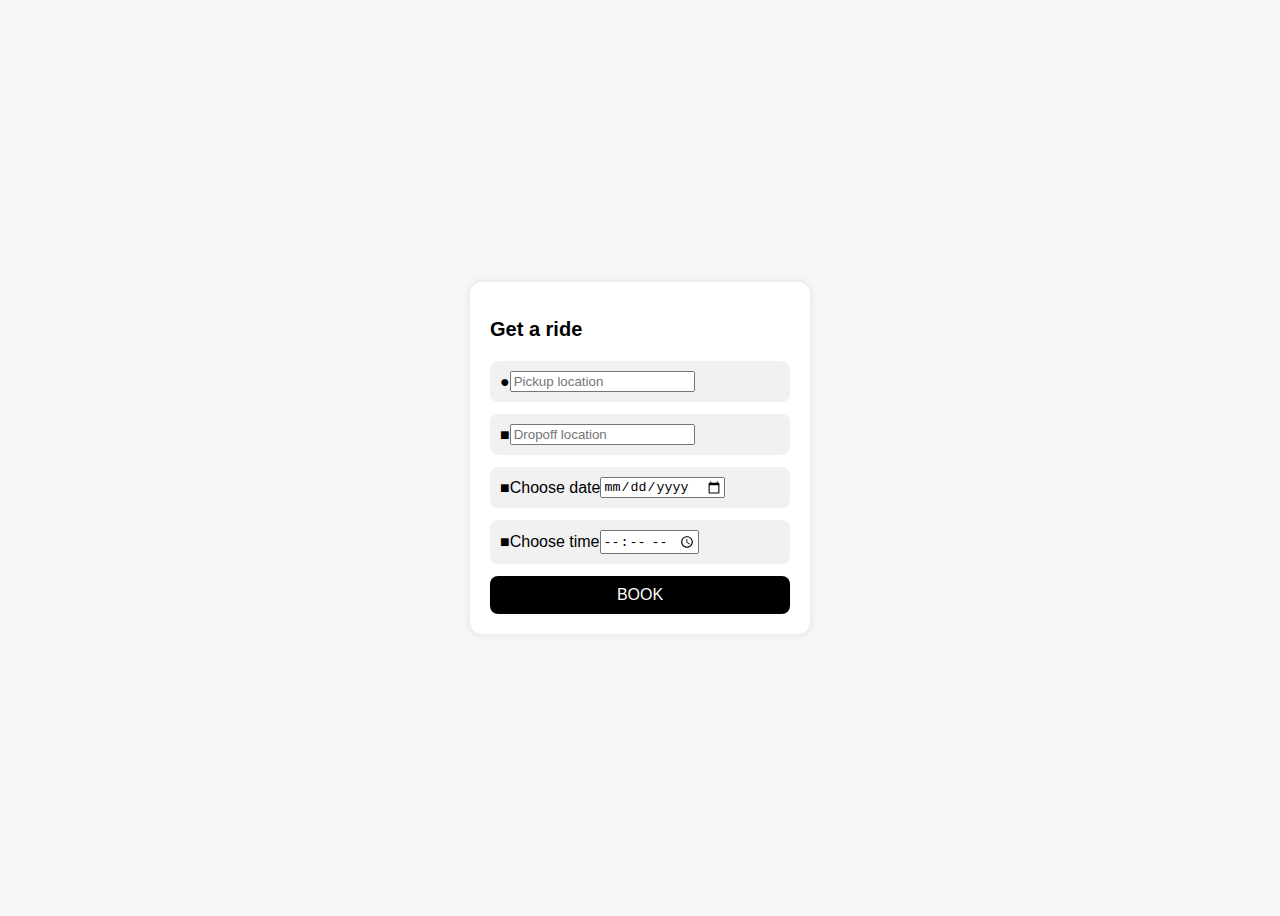
<file: book.html>
<!DOCTYPE html>
<html lang="en">
<head>
  <meta charset="UTF-8">
  <title>Get a Ride</title>
  <style>
    body {
      font-family: Arial, sans-serif;
      background: #f7f7f7;
      display: flex;
      justify-content: center;
      align-items: center;
      height: 100vh;
    }
    .ride-form {
      background: white;
      padding: 20px;
      border-radius: 12px;
      box-shadow: 0 0 10px rgba(0,0,0,0.1);
      width: 300px;
    }
    .ride-form h2 {
      margin-bottom: 20px;
      font-size: 20px;
    }
   .form-group {
      display: flex;
      align-items: center;
      background: #f1f1f1;
      border-radius: 8px;
      padding: 10px;
      margin-bottom: 12px;
    }
    button {
      width: 100%;
      padding: 10px;
      border: none;
      background-color: black;
      border-radius: 8px;
      color: white;
      font-size: 16px;
      cursor: not-allowed;
    }
  </style>
</head>
<body>
  <div class="ride-form">
    <h2>Get a ride</h2>
    
    <div class="form-group">
      <i>&#9679;</i>
      <input type="text" placeholder="Pickup location">
    </div>

    <div class="form-group">
      <i>&#9632;</i>
      <input type="text" placeholder="Dropoff location">

    </div>
<div class="form-group">
<i>&#9632;</i>
 <label for="date" class="form-label">         Choose date </label>
                        <input type="date" class="form-control" id="date">

    </div>
    <div class="form-group">
      <i>&#9632;</i>
                        <label for="time" class="form-label">Choose time </label>
                        <input type="time" class="form-control" id="time">

    </div>
    <button onclick="location.href='end.html'">BOOK</button>

</body>
</html>
</file>
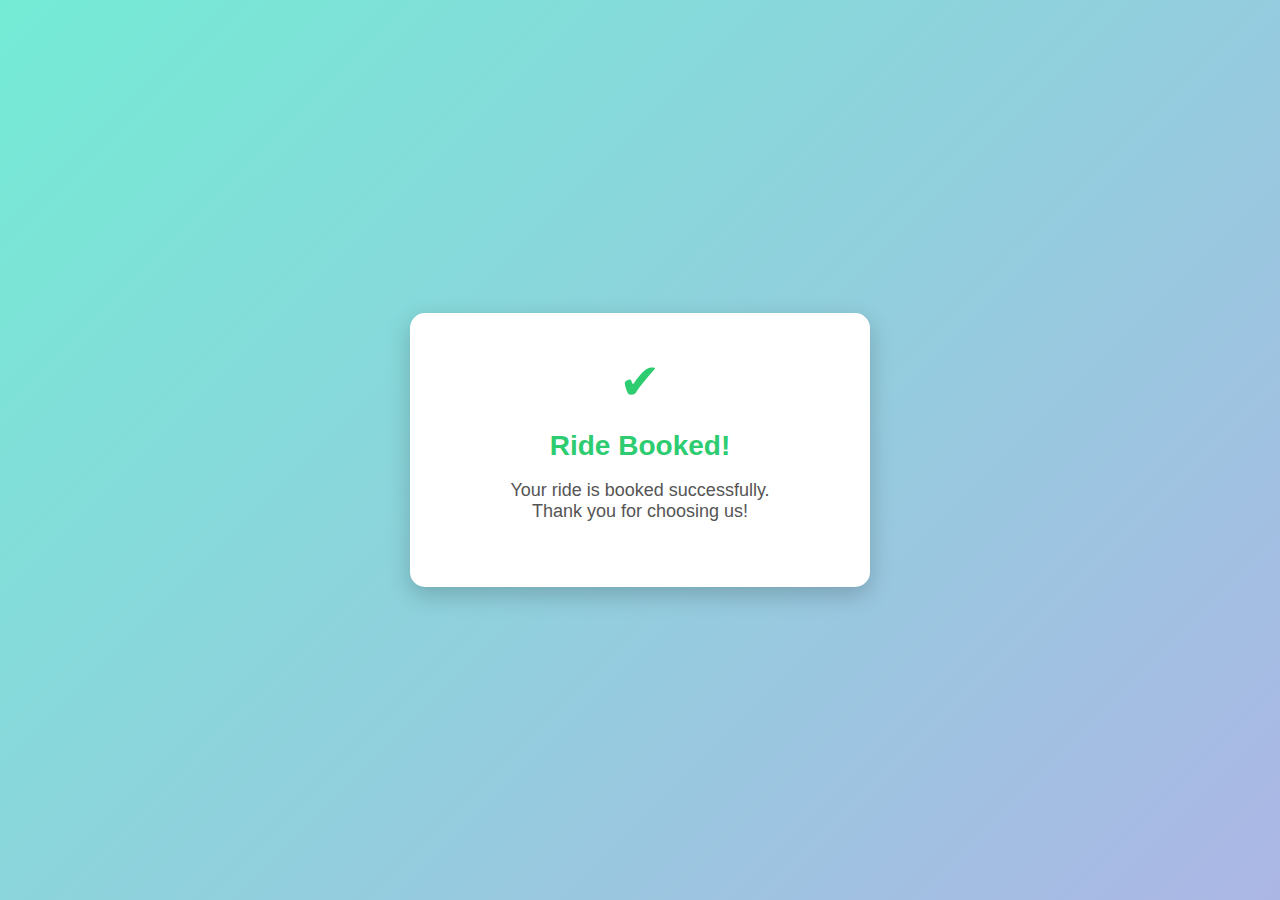
<file: end.html>
<!DOCTYPE html>
<html lang="en">
<head>
  <meta charset="UTF-8">
  <title>Ride Booking Confirmation</title>
  <style>
    body {
      margin: 0;
      padding: 0;
      font-family: 'Segoe UI', sans-serif;
      background: linear-gradient(135deg, #74ebd5, #ACB6E5);
      display: flex;
      justify-content: center;
      align-items: center;
      height: 100vh;
    }

    .confirmation-box {
      background-color: white;
      padding: 40px 30px;
      border-radius: 15px;
      text-align: center;
      box-shadow: 0 8px 25px rgba(0, 0, 0, 0.2);
      max-width: 400px;
      width: 90%;
      animation: fadeIn 1s ease-in-out;
    }

    .confirmation-box h1 {
      color: #2ecc71;
      font-size: 28px;
      margin-bottom: 15px;
    }

    .confirmation-box p {
      font-size: 18px;
      color: #555;
      margin-bottom: 25px;
    }

    .tick {
      font-size: 50px;
      color: #2ecc71;
      margin-bottom: 15px;
    }

    @keyframes fadeIn {
      from {opacity: 0; transform: scale(0.9);}
      to {opacity: 1; transform: scale(1);}
    }
  </style>
</head>
<body>

  <div class="confirmation-box">
    <div class="tick">✔</div>
    <h1>Ride Booked!</h1>
    <p>Your ride is booked successfully.<br>Thank you for choosing us!</p>
  </div>

</body>
</html>
</file>
